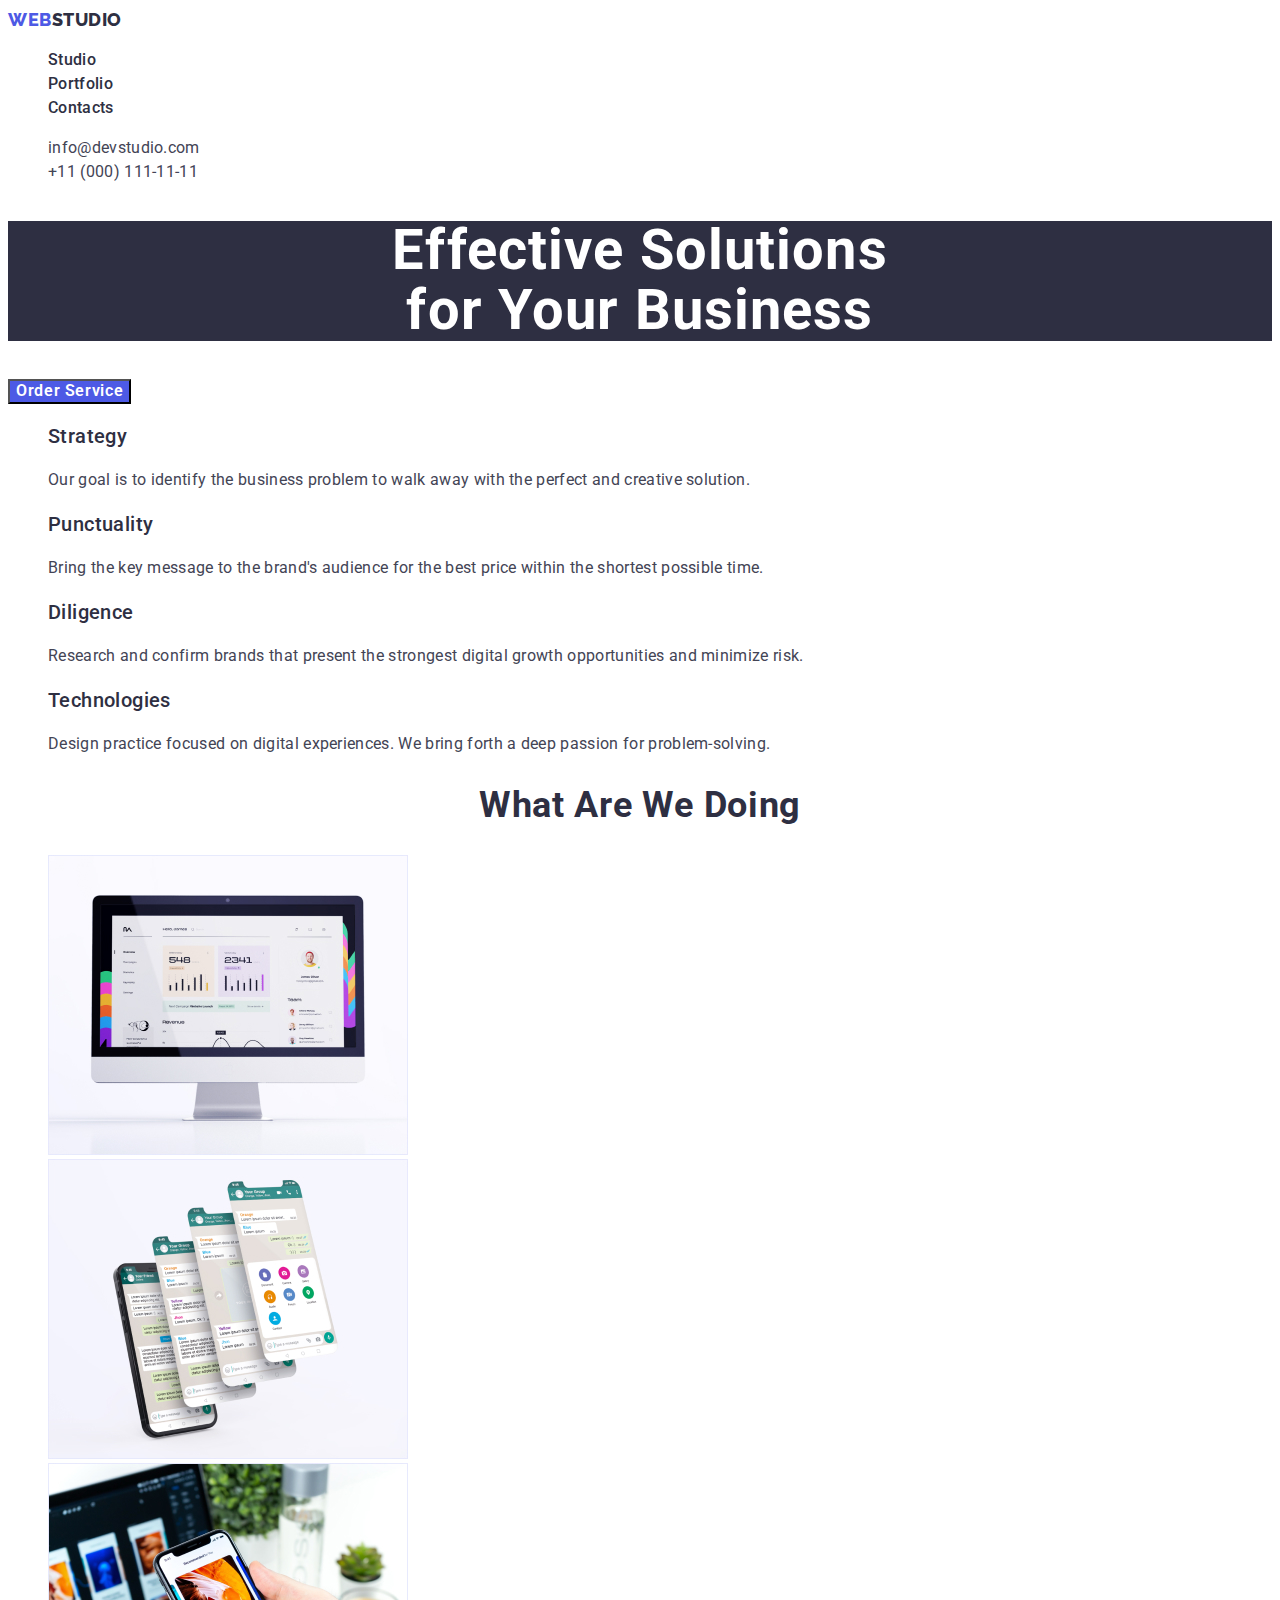
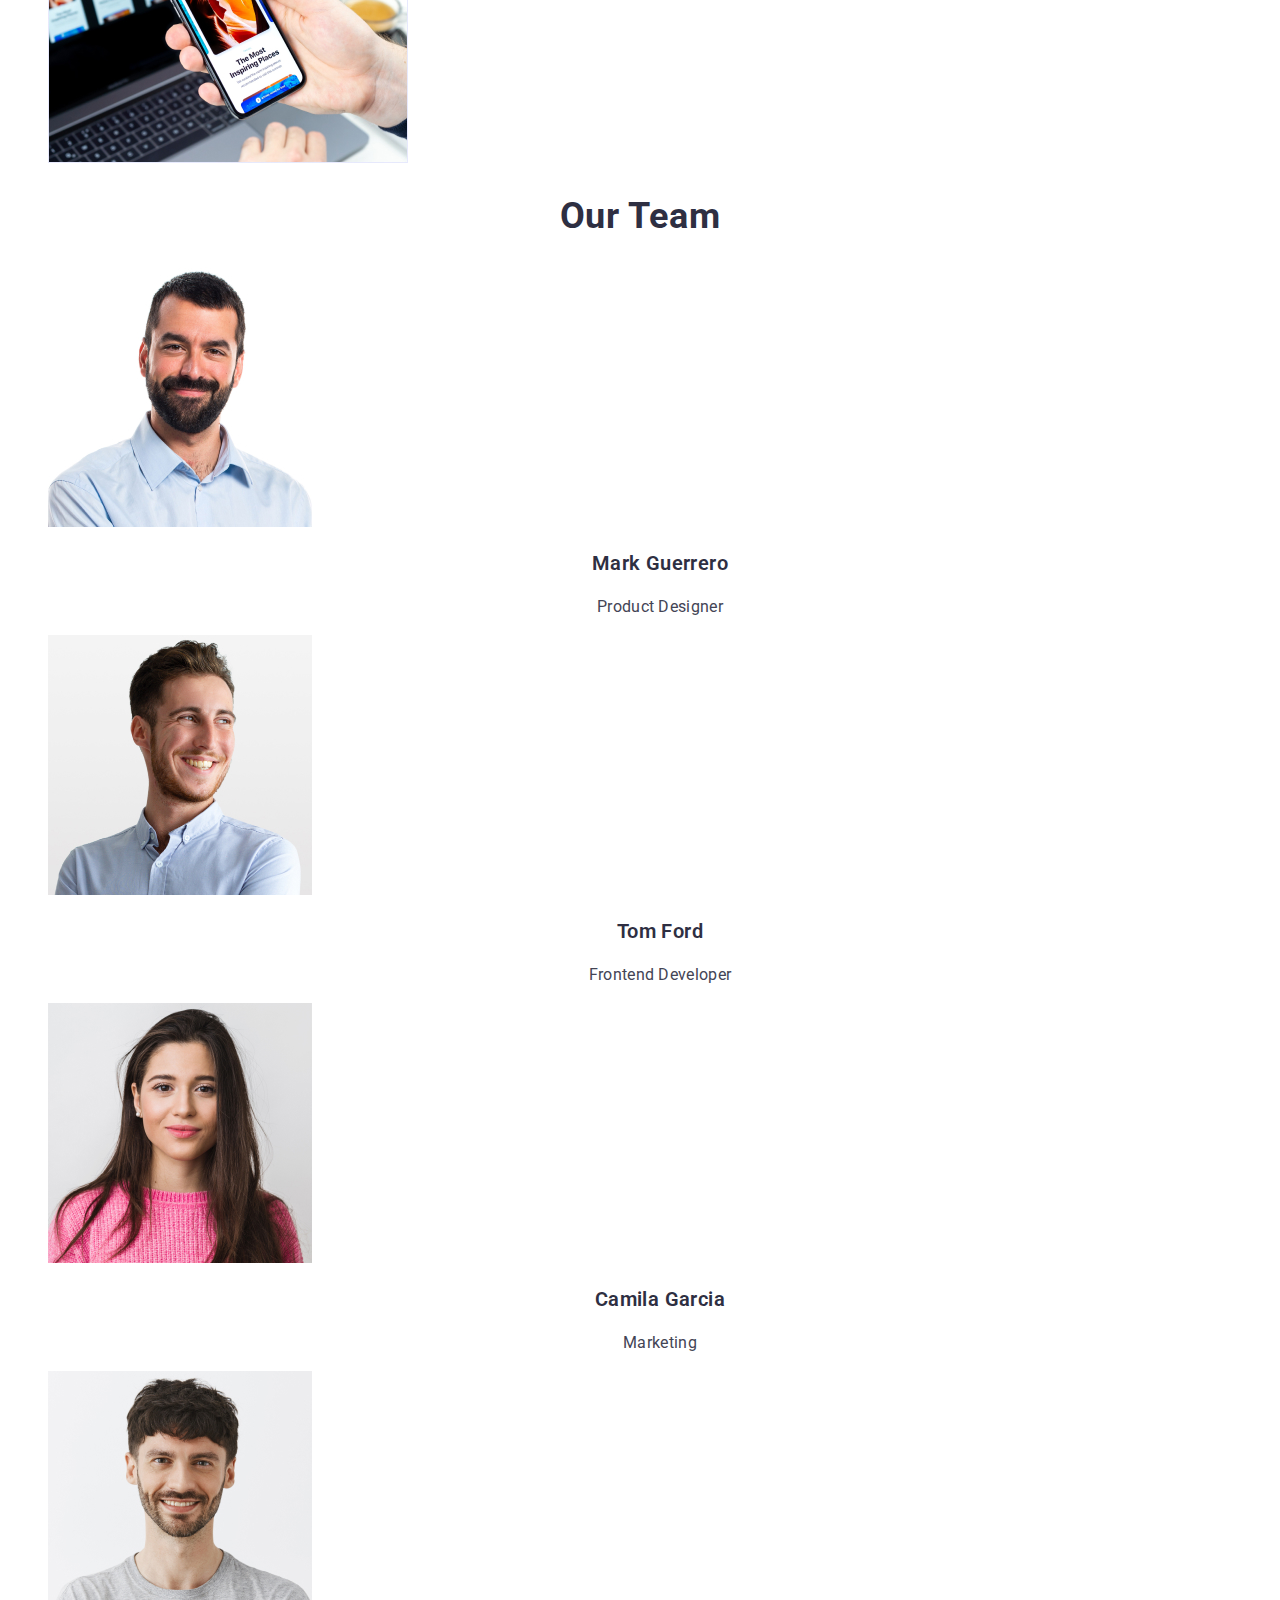
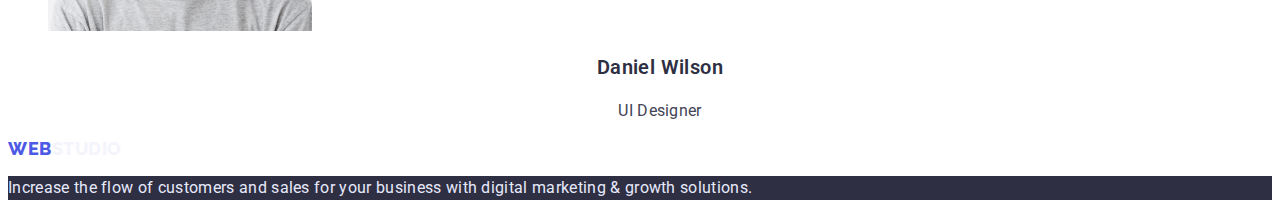
<file: index.html>
<!DOCTYPE html>
<html lang="en">
<head>
    <meta charset="UTF-8">
    <meta http-equiv="X-UA-Compatible" content="IE=edge">
    <meta name="viewport" content="width=device-width, initial-scale=1.0">
    <title>Document</title>
    <link rel="preconnect" href="https://fonts.googleapis.com" />
    <link rel="preconnect" href="https://fonts.gstatic.com" crossorigin />
    <link href="https://fonts.googleapis.com/css2?family=Raleway:wght@700&family=Roboto:wght@400;500;700;900&display=swap" 
          rel="stylesheet"/>
          <link rel="stylesheet" href="./css/styles.css">
</head>

<body>
    <header class="header">
        <nav class="header-navigation"> 
            <a href="" class="header-logo link"><span class="text-web">Web</span><span class="header-studio">Studio</span></a>
            <ul class="header-list list"> 
                <li class="header-item"><a href="./index.html" class="header-link link">Studio</a></li>
                <li class="header-item"><a href="./portfolio.html" class="header-link link">Portfolio</a></li>
                <li class="header-item"><a href="" class="header-link link">Contacts</a></li>
            </ul>
        </nav>
        <address class="address">
            <ul class="address-list list">
                <li class="address-item"><a href="mailto:info@devstudio.com" class="address-mail link"> info@devstudio.com</a></li>
                <li class="address-item"><a href="tel:+110001111111" class="address-call link"> +11 (000) 111-11-11</a></li>
            </ul>
        </address> 
    </header>
    <main>
        <section class="hero">
            <h1 class="hero-title">Effective Solutions </br> for Your Business</h1>
            <button type="button" class="hero-btn">Order Service</button>
        </section>
        
        <section class="subject">
            <h2 hidden class="slogan visually-hidden">Our features</h2>
            <ul class="slogan-list list">
                <li class="slogan-item">
                    <h3 class="slogan-subtitle">Strategy</h3>
                    <p class="slogan-desc">
                        Our goal is to identify the business
                        problem to walk away with the perfect and creative solution.
                    </p>
                </li>
                <li class="slogan-item">
                    <h3 class="slogan-subtitle">Punctuality</h3>
                    <p class="slogan-desc">
                        Bring the key message to the brand's audience for the best price within the shortest possible
                        time.
                    </p>
                </li>
                <li class="slogan-item">
                    <h3 class="slogan-subtitle">Diligence</h3>
                    <p class="slogan-desc">
                        Research and confirm brands that present the strongest digital growth opportunities and minimize
                        risk.
                    </p>
                </li>
                <li class="slogan-item">
                    <h3 class="slogan-subtitle">Technologies</h3>
                    <p class="slogan-desc">
                        Design practice focused on digital experiences. We bring forth a deep passion for
                        problem-solving.
                    </p>
                </li>
            </ul>
        </section>

        <section class="images">
            <h2 class="images-subtitle">What are we doing</h2>
            <ul class="images-electronics list">
                <li> <img src="./images/pic1.jpg" alt="computer" width="360"></li>
                <li> <img src="./images/pic2.jpg" alt="phones" width="360"></li>
                <li> <img src="./images/pic3.jpg" alt="phoneapp" width="360"></li>
            </ul>
        </section>

        <section class="team">
            <h2 class="team-subtitle">Our Team</h2>
            <ul class="team-staff list">
                <li class="images-staff">
                    <img src="./images/mark.jpg" alt="Mark Guerrero" width="264">
                    <h3 class="name-staff">Mark Guerrero</h3>
                    <p class="profession-staff">Product Designer</p>
                </li>
                <li class="images-staff">
                    <img src="./images/tom.jpg" alt="Tom Ford" width="264">
                    <h3 class="name-staff">Tom Ford</h3>
                    <p class="profession-staff">Frontend Developer</p>
                </li>
                <li class="images-staff">
                    <img src="./images/cami.jpg" alt="Camila Garcia" width="264">
                    <h3 class="name-staff">Camila Garcia</h3>
                    <p class="profession-staff">Marketing</p>
                </li>
                <li class="images-staff">
                    <img src="./images/dan.jpg" alt="Daniel Wilson" width="264">
                    <h3 class="name-staff">Daniel Wilson</h3>
                    <p class="profession-staff">UI Designer</p>
                </li>
            </ul>
        </section>
    </main>
    <footer class="footer">
        <a href="./index.html" class="footer-link"><span class="text-web">Web</span><span class="studio-footer">Studio</span></a>
        <p class="footer-desc">Increase the flow of customers and sales for your business with digital marketing & growth solutions.</p>
    </footer>
    
</body>
</html>
</file>
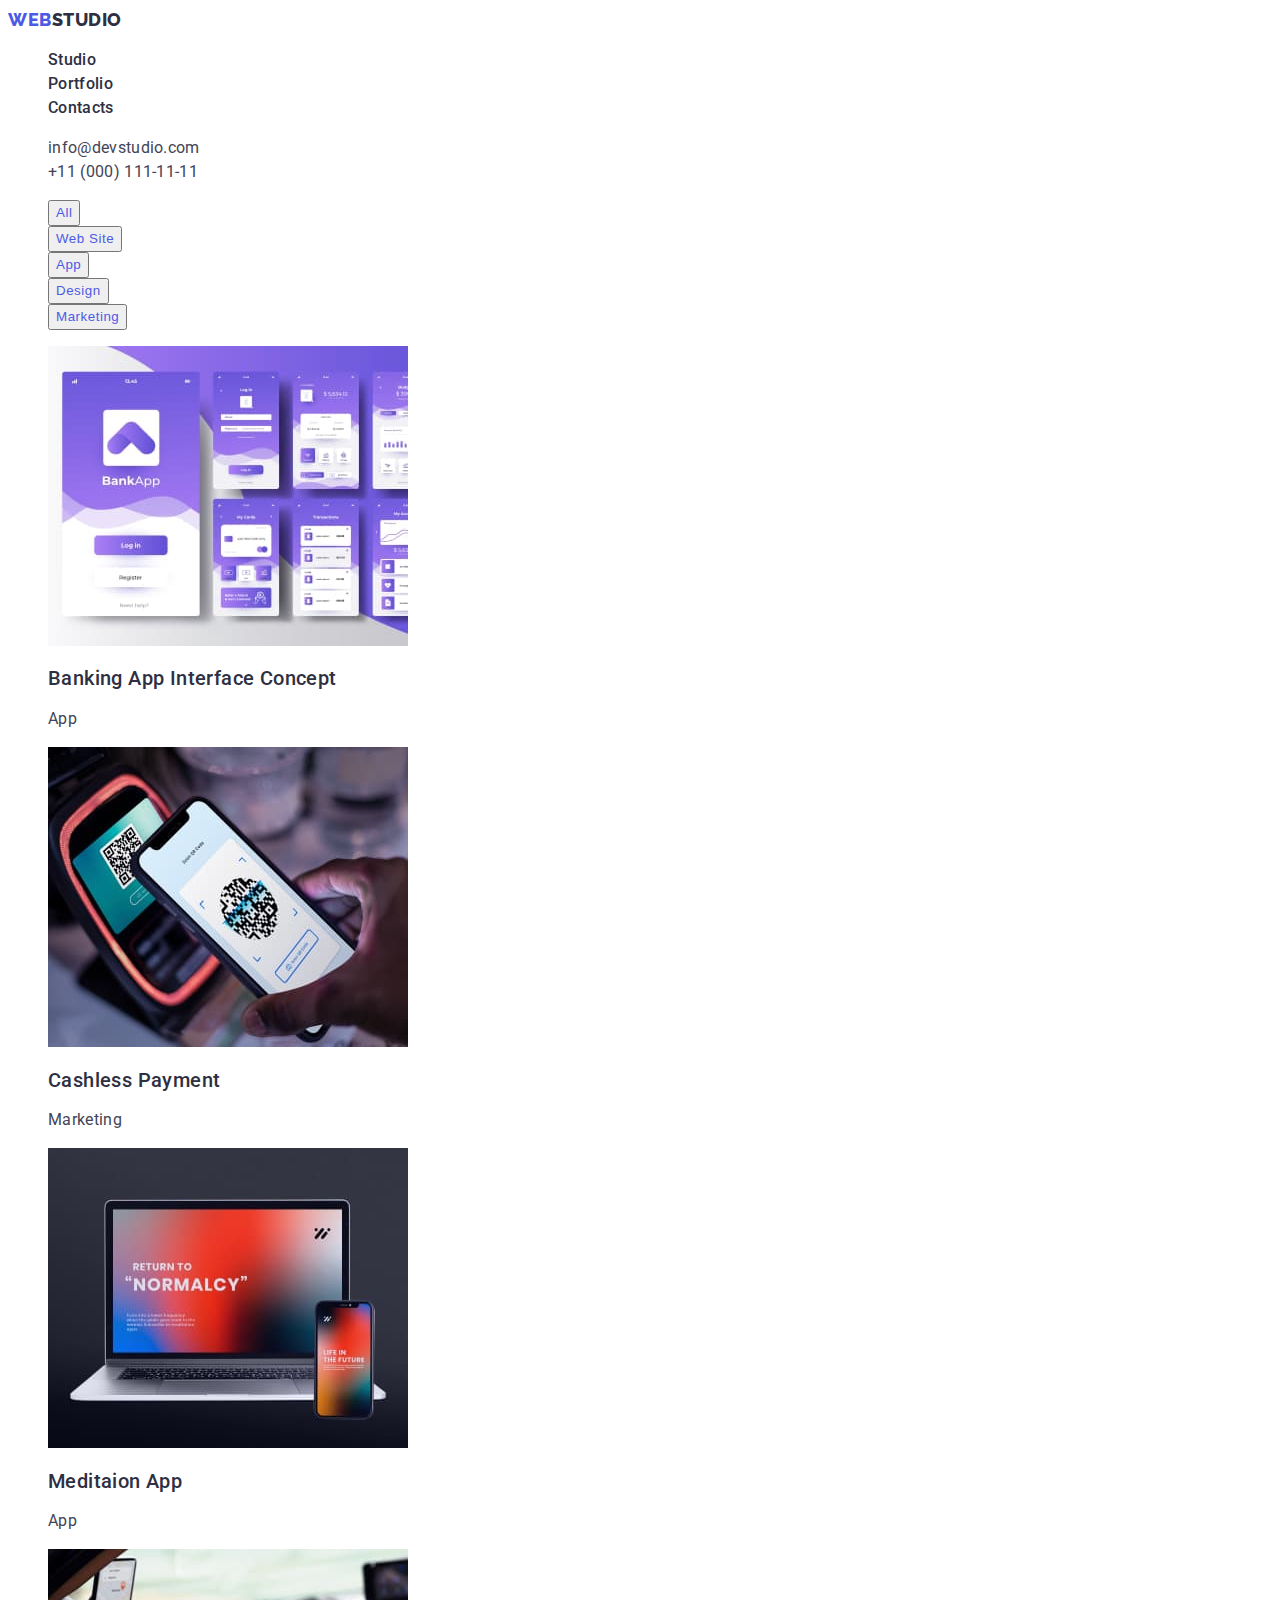
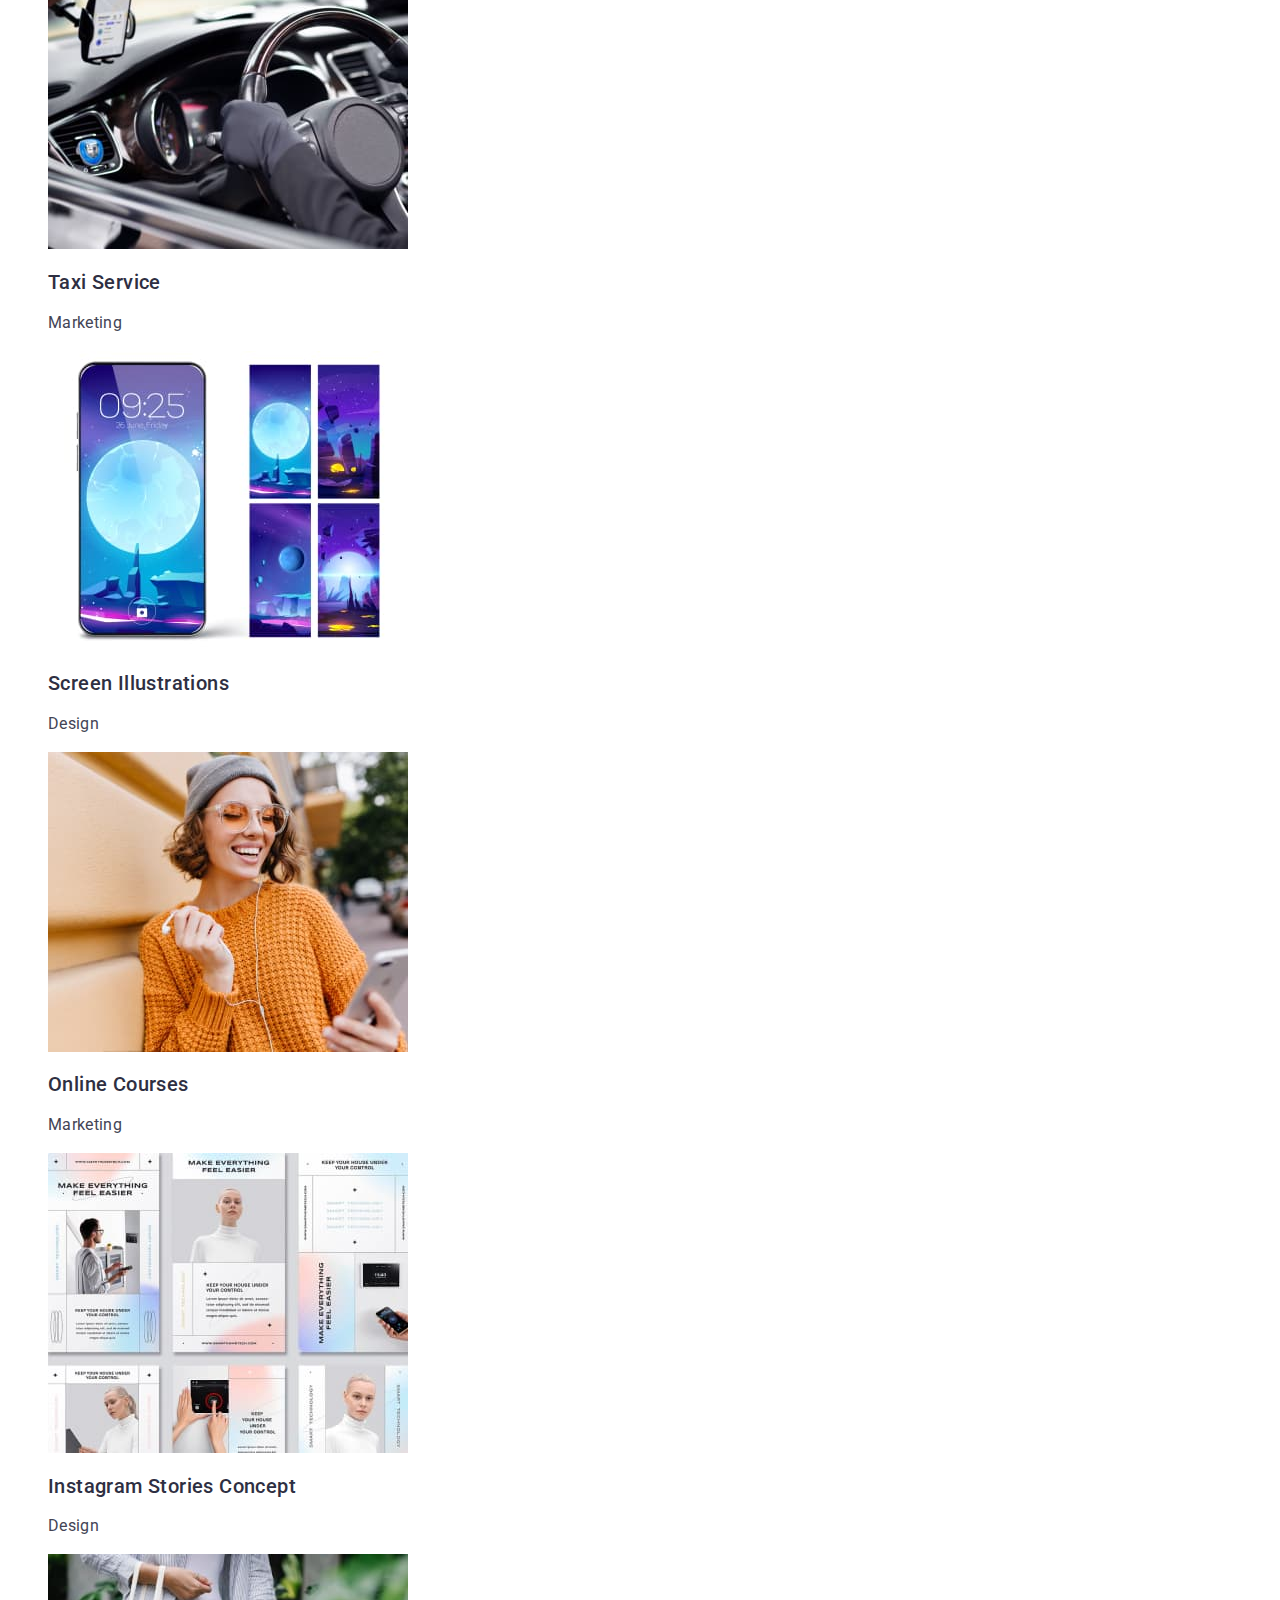
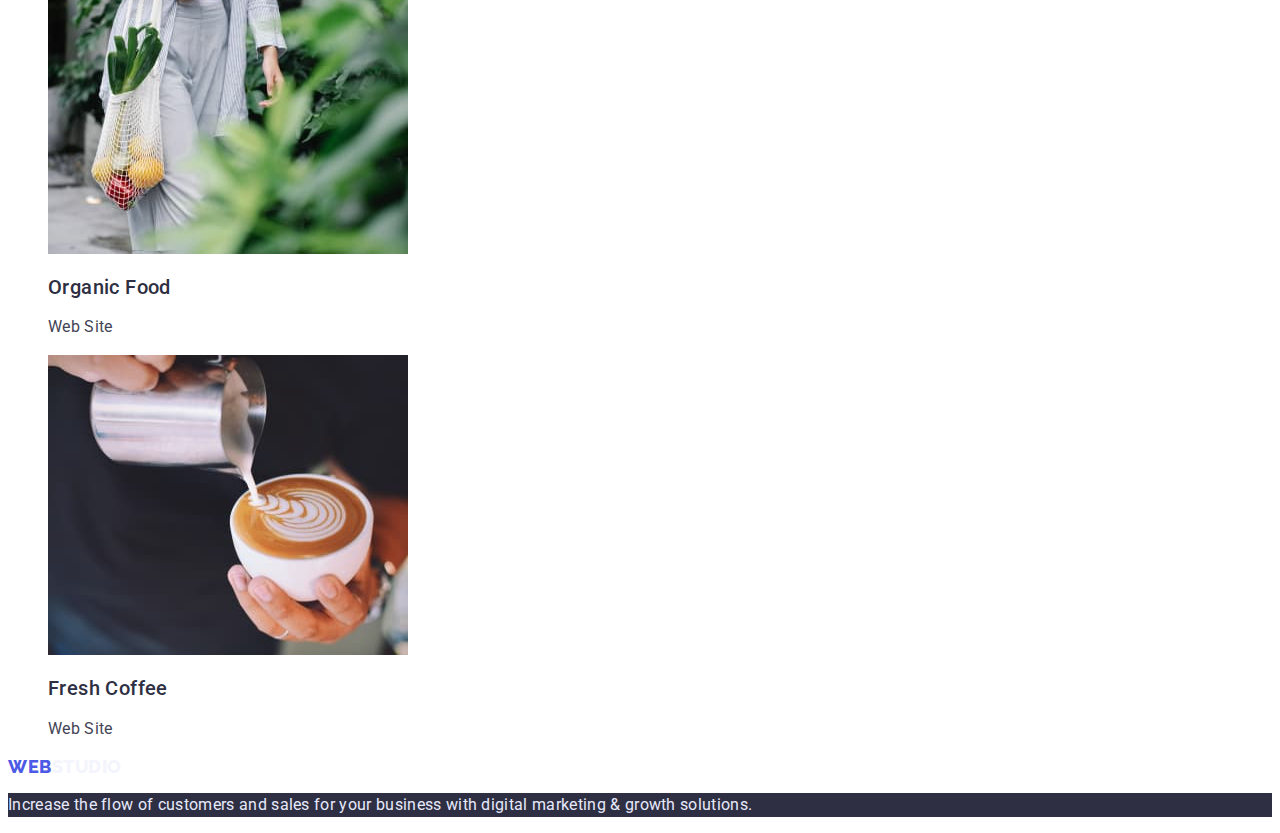
<file: portfolio.html>
<!DOCTYPE html>
<html lang="en">
<head>
    <meta charset="UTF-8">
    <meta http-equiv="X-UA-Compatible" content="IE=edge">
    <meta name="viewport" content="width=device-width, initial-scale=1.0">
    <title>Document</title>
    <link rel="preconnect" href="https://fonts.googleapis.com" />
    <link rel="preconnect" href="https://fonts.gstatic.com" crossorigin />
    <link href="https://fonts.googleapis.com/css2?family=Raleway:wght@700&family=Roboto:wght@400;500;700;900&display=swap" 
          rel="stylesheet"/>
          <link rel="stylesheet" href="./css/styles.css">
</head>
<body>
    <header class="header">
        <nav class="header-navigation"> 
            <a href="" class="header-logo link"><span class="text-web">Web</span><span class="header-studio">Studio</span></a>
            <ul class="header-list list"> 
                <li class="header-item"><a href="./index.html" class="header-link link">Studio</a></li>
                <li class="header-item"><a href="./portfolio.html" class="header-link link">Portfolio</a></li>
                <li class="header-item"><a href="" class="header-link link">Contacts</a></li>
            </ul>
        </nav>
        <address class="address">
            <ul class="address-list list">
                <li class="address-item"><a href="mailto:info@devstudio.com" class="address-mail link"> info@devstudio.com</a></li>
                <li class="address-item"><a href="tel:+110001111111" class="address-call link"> +11 (000) 111-11-11</a></li>
            </ul>
        </address> 
    </header>

<main>
    <section class="menu-button">
        
        <ul class="button-list list">
            <li class="button-item">
                <button type="button" class="option-btn link">All</button></li>
            
                <li class="button-item">
                <button type="button" class="option-btn link">Web Site</button></li>
            
                <li class="button-item">
                 <button type="button" class="option-btn link">App</button></li>
            
                 <li class="button-item">
                <button type="button" class="option-btn link">Design</button></li>
            
                <li class="button-item">
                 <button type="button" class="option-btn link">Marketing</button></li>
        </ul>
      
        <ul class="images-list list">
            <li class="images-items">
                <img src="./images/portfolio1(1).jpg" alt="fiolet" width="360">
                <h2 class="images-suptitle-portfolio">Banking App Interface Concept</h2>
                 <p class="images-subtitle-portfolio">App</p>
            </li>
            <li class="images-items">
                <img src="./images/pay(1).jpg" alt="payment" width="360">
                <h2 class="images-suptitle-portfolio">Cashless Payment</h2>
                 <p class="images-subtitle-portfolio">Marketing</p>
            </li>
            <li class="images-items">
                <img src="./images/comp(1).jpg" alt="comp" width="360">
                <h2 class="images-suptitle-portfolio">Meditaion App</h2>
                 <p class="images-subtitle-portfolio">App</p>
            </li>
            <li class="images-items">
                <img src="./images/car(1).jpg" alt="car" width="360">
                <h2 class="images-suptitle-portfolio">Taxi Service</h2>
                 <p class="images-subtitle-portfolio">Marketing</p>
            </li>
            <li class="images-items">
                <img src="./images/screen(1).jpg" alt="screen" width="360">
                <h2 class="images-suptitle-portfolio">Screen Illustrations</h2>
                 <p class="images-subtitle-portfolio">Design</p>
            </li>
            <li class="images-items">
                <img src="./images/girl(1).jpg" alt="girl" width="360">
                <h2 class="images-suptitle-portfolio">Online Courses</h2>
                 <p class="images-subtitle-portfolio">Marketing</p>
            </li>
           
            <li class="images-items">
                <img src="./images/app(3).jpg" alt="app" width="360">
                <h2 class="images-suptitle-portfolio">Instagram Stories Concept</h2>
                 <p class="images-subtitle-portfolio">Design</p>
            </li>
            <li class="images-items">
                <img src="./images/food(1).jpg" alt="" width="360">
                <h2 class="images-suptitle-portfolio">Organic Food</h2>
              <p class="images-subtitle-portfolio">Web Site</p>  
            </li>
            <li class="images-items">
                <img src="./images/coffee(1).jpg" alt="" width="360">
                <h2 class="images-suptitle-portfolio">Fresh Coffee</h2>
              <p class="images-subtitle-portfolio">Web Site</p>  
            </li>
        </ul>
    </section>
</main>
<footer class="footer">
    <a href="./index.html" class="footer-link"><span class="text-web">Web</span><span class="studio-footer">Studio</span></a>
    <p class="footer-desc">Increase the flow of customers and sales for your business with digital marketing & growth solutions.</p>
</footer>
    
</body>
</html>
</file>
<file: css/styles.css>
:root {
    --hero-title-btn: #FFFFFF;
   --slog-img-teamsubtitls: #2E2F42;

}


body {
font-family: 'Roboto', sans-serif;
}

.list {
list-style: none;
}

.link {
text-decoration: none;
}

----------HEADER--------------



.header-logo {
font-family: 'Raleway' sans-serif;
font-style: normal;
font-weight: 800;
font-size: 18px;
line-height: 1.33;

display: flex;
align-items: center;
letter-spacing: 0.03em;
text-transform: uppercase;
color: #4D5AE5;
}
.header-list {
}


.header-item {

 }
.header-link {
font-family: 'Roboto', sans-serif;
font-style: normal;
font-weight: 500;
line-height: 1.5;

letter-spacing: 0.02em;
color: #2E2F42;
}

.address {
}
.address-list  {
 
}
.address-item  {

}

.header-link:hover {
color: #4D5AE5;
} 

.header-link:focus {
color: #4D5AE5;
} 

.link:hover {
color: #4D5AE5;
} 

.link:focus {
color: #4D5AE5;
} 

.address-mail {
    font-style: normal;
    line-height: 1.5;
    letter-spacing: 0.02em;
    color: #434455;
}

.address-call {
    
font-style: normal;
line-height: 1.5;
letter-spacing: 0.02em;
color: #434455;
}


----------------HERO------------------

.hero {
}
.hero-title {
   
background: #2E2F42;
 
font-weight: 700;
font-size: 56px;
line-height: 1.07;
text-align: center;
letter-spacing: 0.02em;
color: var(--hero-title-btn)

}
.hero-btn {
background: #4D5AE5;
font-family: 'Roboto', sans-serif;
font-style: normal;
font-weight: 600;
font-size: 16px;
line-height: 1.18;

cursor: pointer;
display: flex;
align-items: center;
letter-spacing: 0.04em;
color: var(--hero-title-btn)
}

------------------SLOGAN-------------

.visually-hidden {
    position: absolute;
    width: 1px;
    height: 1px;
    margin: -1px;
    border: 0;
    padding: 0;
    
    white-space: nowrap;
    clip-path: inset(100%);
    clip: rect(0 0 0 0);
    overflow: hidden;
  }
.slogan-list {
}
.slogan-item {
}
.slogan-subtitle {

font-weight: 500;
font-size: 20px;
line-height: 1.2;
letter-spacing: 0.02em;
color:var(--slog-img-teamsubtitls)
}

.slogan-desc {
line-height: 1.5;
letter-spacing: 0.02em;
color: #434455;
}

---------------IMAGES------------

.suppic{

    font-weight: 700;
    font-size: 36px;
    line-height: 1.11;
     
    text-align: center;
    letter-spacing: 0.02em;
    text-transform: capitalize;
    color: var(--slog-img-teamsubtitls)
}
.images-subtitle {

    font-weight: 700;
    font-size: 36px;
    line-height: 1.11;
     
    text-align: center;
    letter-spacing: 0.02em;
    text-transform: capitalize;
    color: var(--slog-img-teamsubtitls)
}

------------------TEAM----------

.suppic {

font-weight: 700;
font-size: 36px;
line-height: 1.11;
     
text-align: center;
letter-spacing: 0.02em;
text-transform: capitalize;
color: var(--slog-img-teamsubtitls)
}

.team-subtitle {
  
font-weight: 700;
font-size: 36px;
line-height: 1.11;
    
text-align: center;
letter-spacing: 0.02em;
text-transform: capitalize;
color: var(--slog-img-teamsubtitls)
        
    }
.team-staff {
}
.images-staff {
}
.name-staff {

font-weight: 600;
font-size: 20px;
line-height: 1.2;
    
text-align: center;
letter-spacing: 0.02em;
color: #2E2F42; 
}

.profession-staff {

line-height: 1.5;
text-align: center;
letter-spacing: 0.02em;
color: #434455;
}

------------FOOTER------------

.footer-link {

font-family: 'Raleway', sans-serif;
font-style: normal;
font-weight: 800;
font-size: 18px;
line-height: 1.16;
text-decoration: none;
display: flex;
align-items: center;
letter-spacing: 0.03em;
text-transform: uppercase;
color: #4D5AE5;
}

.footer-desc {
    
background: #2E2F42;
line-height: 1.5;
letter-spacing: 0.02em;
color: #E7E9FC;
}

.footer-link {
font-family: 'Raleway', sans-serif;
font-style: normal;
font-weight: 800;
font-size: 18px;
line-height: 1.16;

text-decoration: none;
display: flex;
align-items: center;
letter-spacing: 0.03em;
text-transform: uppercase;
color: #F4F4FD;
}
----------------PAGE2 PORTFOLIO------------

.button-list list {

}

.option-btn {
cursor: pointer;
font-weight: 500;
line-height: 1.5;
display: flex;
align-items: center;
text-align: center;
letter-spacing: 0.04em;
color: #4D5AE5;
}


    

    ----------------IMAGESPORTF-------------

  
.suppic-portfolio {
font-weight: 500;
 font-size: 20px;
 line-height: 1.2;
letter-spacing: 0.02em;
color: #2E2F42;
}

.images-suptitle-portfolio {

font-weight: 500;
font-size: 20px;
line-height: 1.2;
letter-spacing: 0.02em;
color: #2E2F42;
}

.images-subtitle-portfolio {
        
line-height: 1.5;
letter-spacing: 0.02em;
color: #434455;
    }
         
------------------LOGOCOLOR---------

.studio-footer {
    font-family: 'Raleway', sans-serif;
    font-style: normal;
    font-weight: 800;
    font-size: 18px;
    line-height: 1.16;

    display: flex;
    align-items: center;
    letter-spacing: 0.03em;
    text-transform: uppercase;
    color: #F4F4FD;
 }


.text-web {
font-family: 'Raleway', sans-serif;
font-style: normal;
font-weight: 800;
font-size: 18px;
line-height: 1.16;

align-items: center;
letter-spacing: 0.03em;
text-transform: uppercase;
color: #4D5AE5;

}

 .header-studio {
font-family: 'Raleway', sans-serif;
font-style: normal;
font-weight: 800;
font-size: 18px;
line-height: 1.33;



align-items: center;
letter-spacing: 0.03em;
text-transform: uppercase;
color: #2E2F42;
}
</file>
